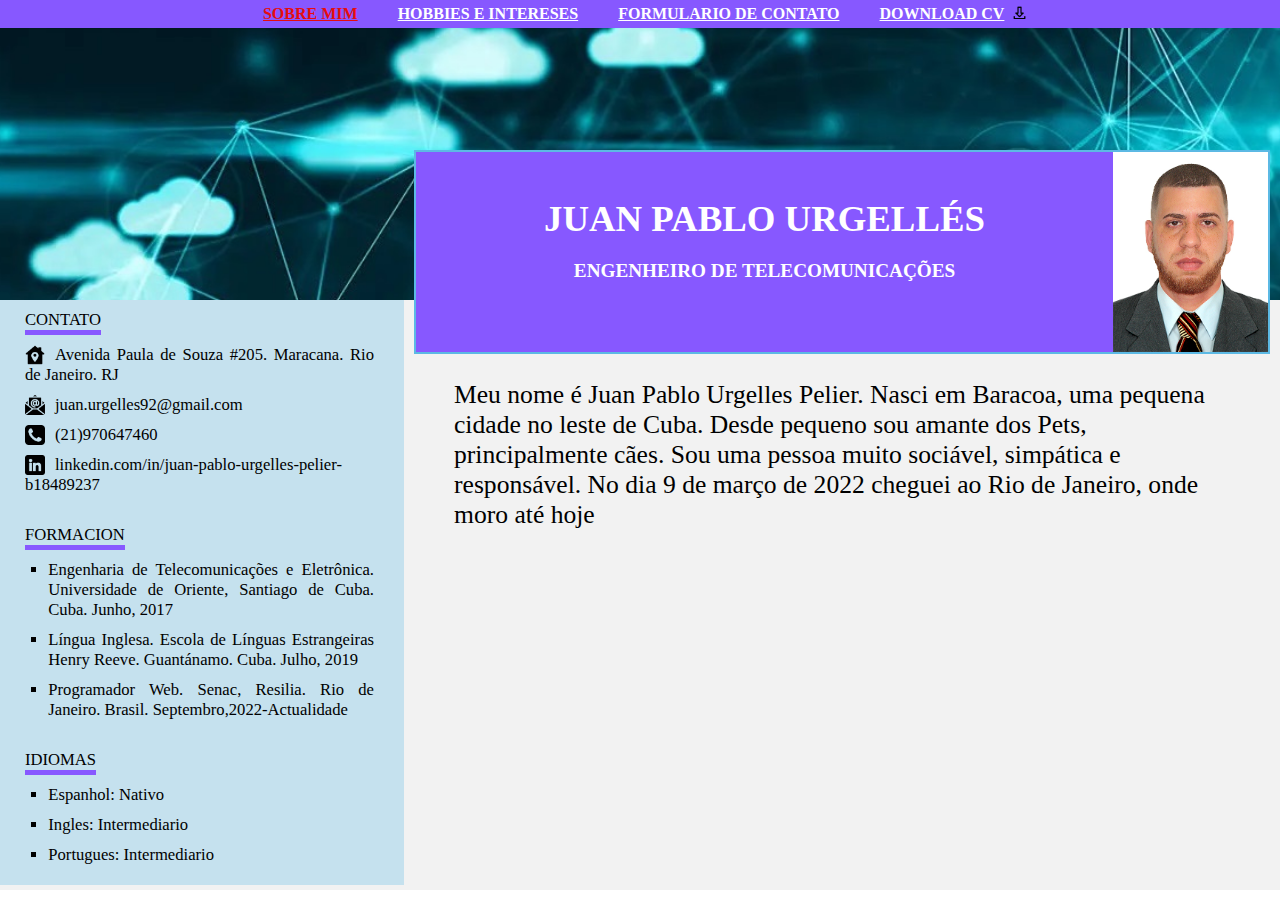
<file: landing page Juan/index.html>
<!DOCTYPE html>
<html lang="en">

<head>
    <meta charset="UTF-8">
    <meta name="viewport" content="width=device-width, initial-scale=1.0">
    <meta http-equiv="X-UA-Compatible" content="ie=edge">
    <title>Trajetoria de Juan Pablo</title>
    <link rel="stylesheet" href="css/reset.css" type="text/css">
    <link rel="stylesheet" href="css/style.css" type="text/css">
    <style>
        nav #index {
            color: #e60d0d;
        }
    </style>
</head>

<body>
    <header>
        <nav>
            <ul>
                <li>
                    <a href="index.html" id="index">Sobre mim</a>
                </li>
                <li>
                    <a href="pages/hobbie.html" id="hobbies">Hobbies e Intereses</a>
                </li>
                <li>
                    <a href="pages/contato.html" id="formulario">Formulario de Contato</a>
                </li>
                <li>
                    <a href="Curriculum_Br_Agosto22.pdf" id="download">Download CV</a>
                </li>
            </ul>
        </nav>
    </header>
    <div id="lateral">
        <div>
            <h1>CONTATO</h1>
            <ul class="primero">
                <li>
                    <img src="imagenes/icon/home-address.png">Avenida Paula de Souza #205. Maracana. Rio de Janeiro. RJ
                </li>
                <li>
                    <img src="imagenes/icon/email.png">juan.urgelles92@gmail.com</li>
                <li>
                    <img src="imagenes/icon/telephone-symbol-button.png">(21)970647460</li>
                <li>
                    <img src="imagenes/icon/linkedin(1).png">linkedin.com/in/juan-pablo-urgelles-pelier-b18489237</li>
            </ul>
        </div>
        <div>
            <h1>FORMACION</h1>
            <ul>
                <li>Engenharia de Telecomunicações e Eletrônica. Universidade de Oriente, Santiago de Cuba. Cuba. Junho, 2017
                </li>
                <li>Língua Inglesa. Escola de Línguas Estrangeiras Henry Reeve. Guantánamo. Cuba. Julho, 2019</li>
                <li>Programador Web. Senac, Resilia. Rio de Janeiro. Brasil. Septembro,2022-Actualidade</li>
            </ul>
        </div>
        <div>
            <h1>IDIOMAS</h1>
            <ul>
                <li>Espanhol: Nativo</li>
                <li>Ingles: Intermediario</li>
                <li>Portugues: Intermediario</li>
            </ul>
        </div>
    </div>
    <div id="presentacion">
        <div class="foto"></div>
        <div class="texto">
            <h1>JUAN PABLO URGELLÉS </h1>
            <h2>ENGENHEIRO DE TELECOMUNICAÇÕES </h2>
        </div>


    </div>
    <div id="principal">
        <p>Meu nome é Juan Pablo Urgelles Pelier. Nasci em Baracoa, uma pequena cidade no leste de Cuba. Desde pequeno sou amante
            dos Pets, principalmente cães. Sou uma pessoa muito sociável, simpática e responsável. No dia 9 de março de 2022
            cheguei ao Rio de Janeiro, onde moro até hoje </p>
    </div>
    <footer></footer>
</body>

</html>
</file>
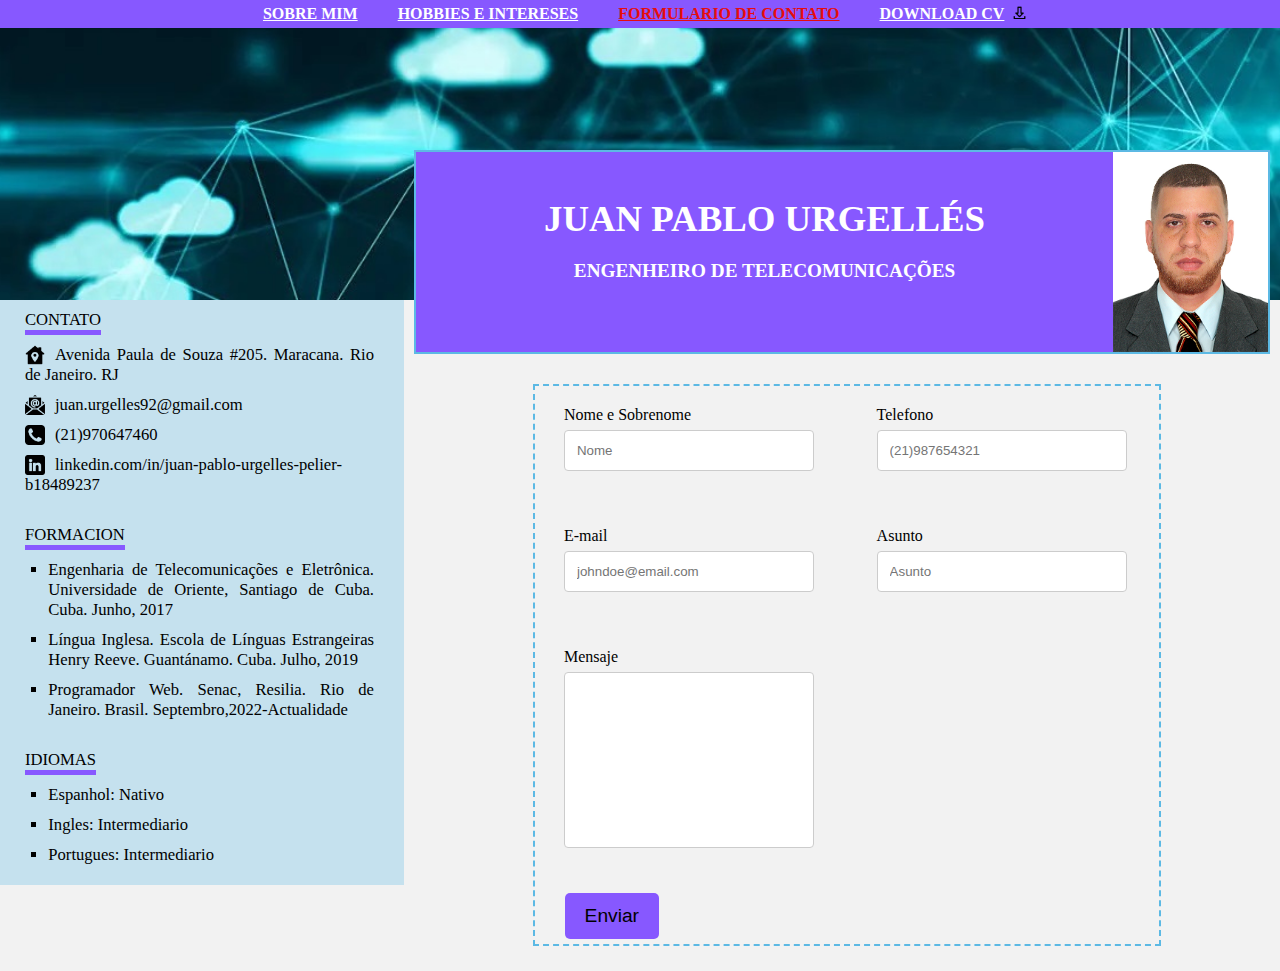
<file: landing page Juan/pages/contato.html>
<!DOCTYPE html>
<html lang="en">

<head>
    <meta charset="UTF-8">
    <meta name="viewport" content="width=device-width, initial-scale=1.0">
    <meta http-equiv="X-UA-Compatible" content="ie=edge">
    <title>Trajetoria de Juan Pablo</title>
    <link rel="stylesheet" href="../css/reset.css" type="text/css">
    <link rel="stylesheet" href="../css/style.css" type="text/css">
    <link rel="stylesheet" href="../css/formstyle.css" type="text/css">
    <style>
        nav #formulario {
            color: #e60d0d;
        }
    </style>
</head>

<body>
    <header>
        <nav>
            <ul>
                <li>
                    <a href="../index.html" id="index">Sobre mim</a>
                </li>
                <li>
                    <a href="hobbie.html" id="hobbies">Hobbies e Intereses</a>
                </li>
                <li>
                    <a href="contato.html" id="formulario">Formulario de Contato</a>
                </li>
                <li>
                    <a href="../Curriculum_Br_Agosto22.pdf" id="download">Download CV</a>
                </li>
            </ul>
        </nav>
    </header>
    <div id="lateral">
        <div>
            <h1>CONTATO</h1>
            <ul class="primero">
                <li>
                    <img src="../imagenes/icon/home-address.png">Avenida Paula de Souza #205. Maracana. Rio de Janeiro. RJ
                </li>
                <li>
                    <img src="../imagenes/icon/email.png">juan.urgelles92@gmail.com</li>
                <li>
                    <img src="../imagenes/icon/telephone-symbol-button.png">(21)970647460</li>
                <li>
                    <img src="../imagenes/icon/linkedin(1).png">linkedin.com/in/juan-pablo-urgelles-pelier-b18489237
                </li>
            </ul>
        </div>
        <div>
            <h1>FORMACION</h1>
            <ul>
                <li>Engenharia de Telecomunicações e Eletrônica. Universidade de Oriente, Santiago de Cuba. Cuba. Junho, 2017
                </li>
                <li>Língua Inglesa. Escola de Línguas Estrangeiras Henry Reeve. Guantánamo. Cuba. Julho, 2019</li>
                <li>Programador Web. Senac, Resilia. Rio de Janeiro. Brasil. Septembro,2022-Actualidade</li>
            </ul>
        </div>
        <div>
            <h1>IDIOMAS</h1>
            <ul>
                <li>Espanhol: Nativo</li>
                <li>Ingles: Intermediario</li>
                <li>Portugues: Intermediario</li>
            </ul>
        </div>
    </div>
    <div id="presentacion">
        <div class="foto"></div>
        <div class="texto">
            <h1>JUAN PABLO URGELLÉS </h1>
            <h2>ENGENHEIRO DE TELECOMUNICAÇÕES </h2>
        </div>


    </div>
    <div id="principal">
        <form class="form_container">
            <div>
                <label for="name">Nome e Sobrenome</label>
                <input type="text" name="name" id="name" placeholder="Nome" required>
            </div>
            <div>
                <label for="phone">Telefono</label>
                <input type="text" name="phone" id="phone" placeholder="(21)987654321" required>
            </div>
            <div>
                <label for="email">E-mail</label>
                <input type="email" name="email" id="email" placeholder="johndoe@email.com" required>
            </div>
            <div>
                <label for="asunto">Asunto</label>
                <input type="text" name="asunto" id="asunto" placeholder="Asunto" required>
            </div>
            </br>
            <div>
                <label for="mensaje">Mensaje</label>
                <textarea name="mensaje" id="mensaje" placeholder="Mensaje" cols="30" rows="10" required>
                                </textarea>
            </div>
            </br>
            <button type="submit" class="boton">Enviar</button>

        </form>
    </div>
    <footer></footer>
</body>

</html>
</file>
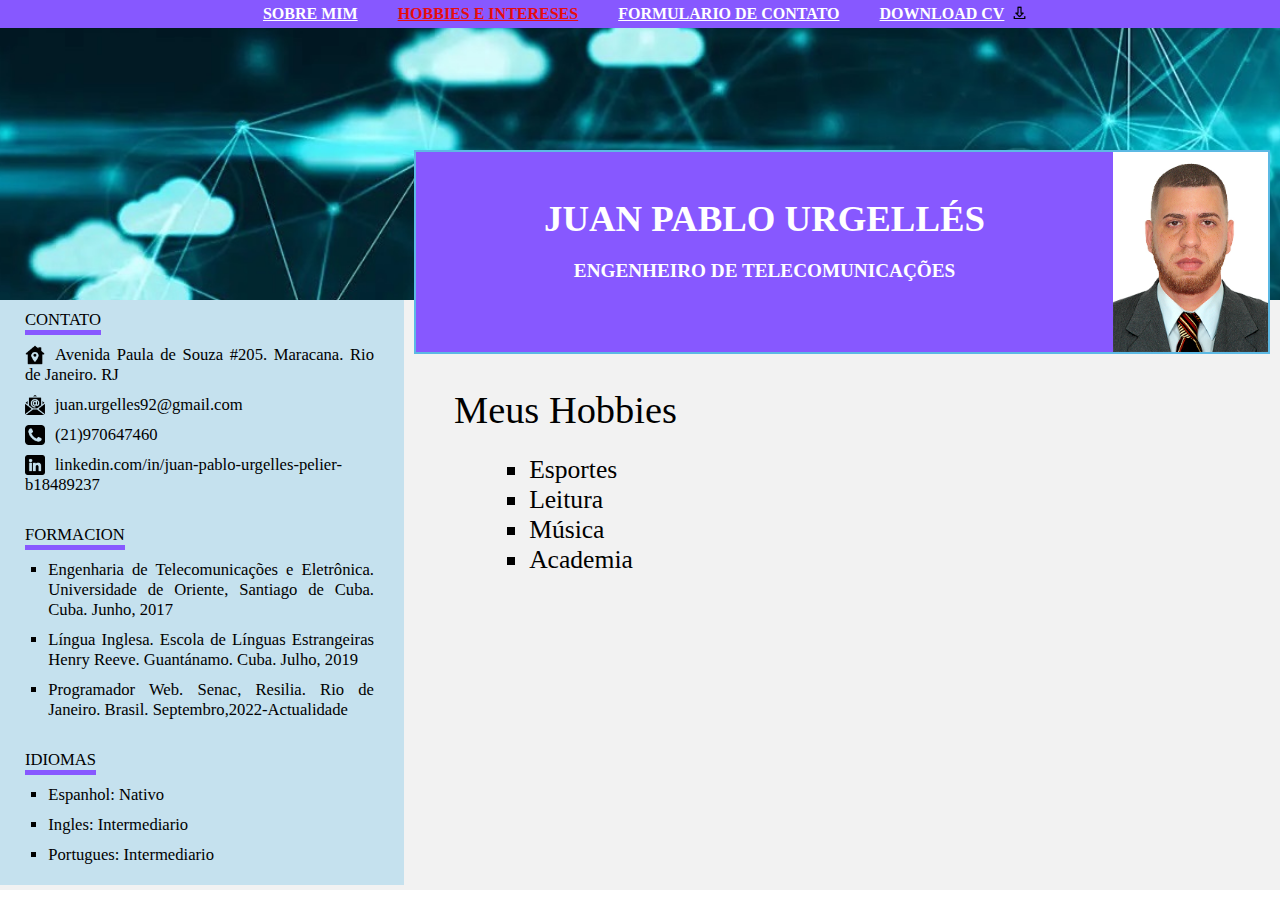
<file: landing page Juan/pages/hobbie.html>
<!DOCTYPE html>
<html lang="en">

<head>
    <meta charset="UTF-8">
    <meta name="viewport" content="width=device-width, initial-scale=1.0">
    <meta http-equiv="X-UA-Compatible" content="ie=edge">
    <title>Trajetoria de Juan Pablo</title>
    <link rel="stylesheet" href="../css/reset.css" type="text/css">
    <link rel="stylesheet" href="../css/style.css" type="text/css">
    <style>
        nav #hobbies {
            color: #e60d0d;
        }
    </style>
</head>

<body>
    <header>
        <nav>
            <ul>
                <li>
                    <a href="../index.html" id="index">Sobre mim</a>
                </li>
                <li>
                    <a href="hobbie.html" id="hobbies">Hobbies e Intereses</a>
                </li>
                <li>
                    <a href="contato.html" id="formulario">Formulario de Contato</a>
                </li>
                <li>
                    <a href="../Curriculum_Br_Agosto22.pdf" id="download" download="Cv.pdf">Download CV</a>
                </li>
            </ul>
        </nav>
    </header>
    <div id="lateral">
        <div>
            <h1>CONTATO</h1>
            <ul class="primero">
                <li>
                    <img src="../imagenes/icon/home-address.png">Avenida Paula de Souza #205. Maracana. Rio de Janeiro. RJ
                </li>
                <li>
                    <img src="../imagenes/icon/email.png">juan.urgelles92@gmail.com</li>
                <li>
                    <img src="../imagenes/icon/telephone-symbol-button.png">(21)970647460</li>
                <li>
                    <img src="../imagenes/icon/linkedin(1).png">linkedin.com/in/juan-pablo-urgelles-pelier-b18489237</li>
            </ul>
        </div>
        <div>
            <h1>FORMACION</h1>
            <ul>
                <li>Engenharia de Telecomunicações e Eletrônica. Universidade de Oriente, Santiago de Cuba. Cuba. Junho, 2017
                </li>
                <li>Língua Inglesa. Escola de Línguas Estrangeiras Henry Reeve. Guantánamo. Cuba. Julho, 2019</li>
                <li>Programador Web. Senac, Resilia. Rio de Janeiro. Brasil. Septembro,2022-Actualidade</li>
            </ul>
        </div>
        <div>
            <h1>IDIOMAS</h1>
            <ul>
                <li>Espanhol: Nativo</li>
                <li>Ingles: Intermediario</li>
                <li>Portugues: Intermediario</li>
            </ul>
        </div>
    </div>
    <div id="presentacion">
        <div class="foto"></div>
        <div class="texto">
            <h1>JUAN PABLO URGELLÉS </h1>
            <h2>ENGENHEIRO DE TELECOMUNICAÇÕES </h2>
        </div>


    </div>
    <div id="principal">
        <h1>Meus Hobbies</h1>
        <ul>
        <li>Esportes</li>
        <li>Leitura</li>
        <li>Música</li>
        <li>Academia</li>  
        </ul>
    </div>
    <footer></footer>
</body>

</html>
</file>
<file: landing page Juan/css/style.css>
html {
    background-color: white;
}

header {
    height: 300px;
    background: url(../imagenes/cloud_computing_network_connections2.jpg) no-repeat top center;
    background-size: cover;
   
}

body {

    margin: 0 auto;
    background: #f2f2f2;
    min-width: 980px;
}


/*Estilos de la barra de navegacion*/
nav {
    width: 100%;
    background-color: #8758ff;
    position: fixed;
   /*min-width: 980px;*/
}
nav ul {
    display: flex;
    flex-wrap: wrap;
    flex-direction: row;
    justify-content: center;  
    list-style-type: none;
    text-align: center;
}
nav li {
   display:block;
    text-align: center;
    margin: 0px 20px 0px 0px;
    padding: 5px 0px;
    font-weight: bolder;
    text-transform: uppercase;
}
nav li:last-child a{
background: url(../imagenes/icon/download1.png) no-repeat;
background-size: contain;
background-position: right;
padding-right: 25px;

}

nav li:hover {
    background-color: #5cb8e4;
}
nav li a {
    padding: 2px 10px 0px 10px;
    color: #ffff;
}
/*nav li a:visited{
color: #f1f095;
}*/

footer {
    clear: both;
    height: 5px;
}
/*Estilos de seccion presentacion*/
#presentacion {
    height: 200px;
    border: 2px solid #5cb9e4 ;
    margin: -150px 10px 10px 10px;
    overflow-x: hidden;
    background-color: #8758ff;
}
#presentacion h1{
font-size:2.3em; 
font-weight: bolder;
color: #ffff;
margin: 20px auto;
text-align: center;
}
#presentacion h2{
font-size:1.2em;    
font-weight: bolder;
color: #ffff;
text-align: center;
}

.foto{
width: 155px;
height: 200px;
background: url(../imagenes/foto4x3.JPG) no-repeat;
background-size: cover;
float: right; 
}

.texto{
overflow-x: hidden;    
margin-top: 25px;
}


/*Estilos de seccion principal*/
#principal {
    overflow-x: hidden;
    padding: 0px 40px; 
}
#principal p {
    font-size: 2vw;
    margin: 2% auto;
  }
  #principal ul {
    font-size: 2vw;
    margin: 2% 5%;

  }
  #principal h1 {
    font-size: 3vw;
    margin: 3% auto;
  
  }

/*Estilos de la barra lateral*/
#lateral {
    float: left;
    width: 30%;
    min-width: 315px;
    padding: 0px 10px;
    background-color: #5cb9e44d;
    margin-right: 10px;
 font-size: 1.3vw;
}

#lateral div {
    margin: 20px 15px 10px 15px;
}

#lateral div:first-child {
    margin-top: 10px; 
}

#lateral h1 {
    border-bottom: 5px solid #8758ff;
    display: inline-block;
}

#lateral li {
    font-weight: normal;
    text-align: justify;
   margin: 10px 5px 10px 0px;
}
#lateral ul{
overflow: hidden;
}

.primero{
list-style-type: none;
padding-left: 0px;
}

#lateral img{
width: 20px;  
float: left;
margin-right: 10px;
}

.container{
display: flex;
justify-content: space-evenly;  
flex-direction: row;
flex-wrap: wrap; 
}

/* @media screen and (min-width: 1200px){
p{
font-size: 2vw;    
}

 }*/
</file>
<file: landing page Juan/css/formstyle.css>
#mensaje{
resize: none;    
}
label{
display: block;
}
form div{
    margin: 20px 4.7%;
    box-sizing: border-box;
    width: 40%;
    display: inline-block;
}
input[type=text],input[type=email],input[type=number], textarea {
    width: 100%;
    padding: 12px;
    border: 1px solid #ccc;
    border-radius: 4px;
    box-sizing: border-box;
    margin-top: 6px;
    margin-bottom: 16px;
    resize: vertical;
  }

.boton{
border-radius: 5px;
font-size: 1.2em; 
background-color: #8758ff;
padding: 12px 20px;
border: none;
margin: 5px 10px;
margin-left: 4.8%;
cursor: pointer;
}
.boton:hover{
    box-shadow: 0px 0px 5px #5cb9e4; 
}
form{
margin: 20px 10%;
box-sizing: border-box;
border: 2px dashed #5cb9e4;
}
</file>
